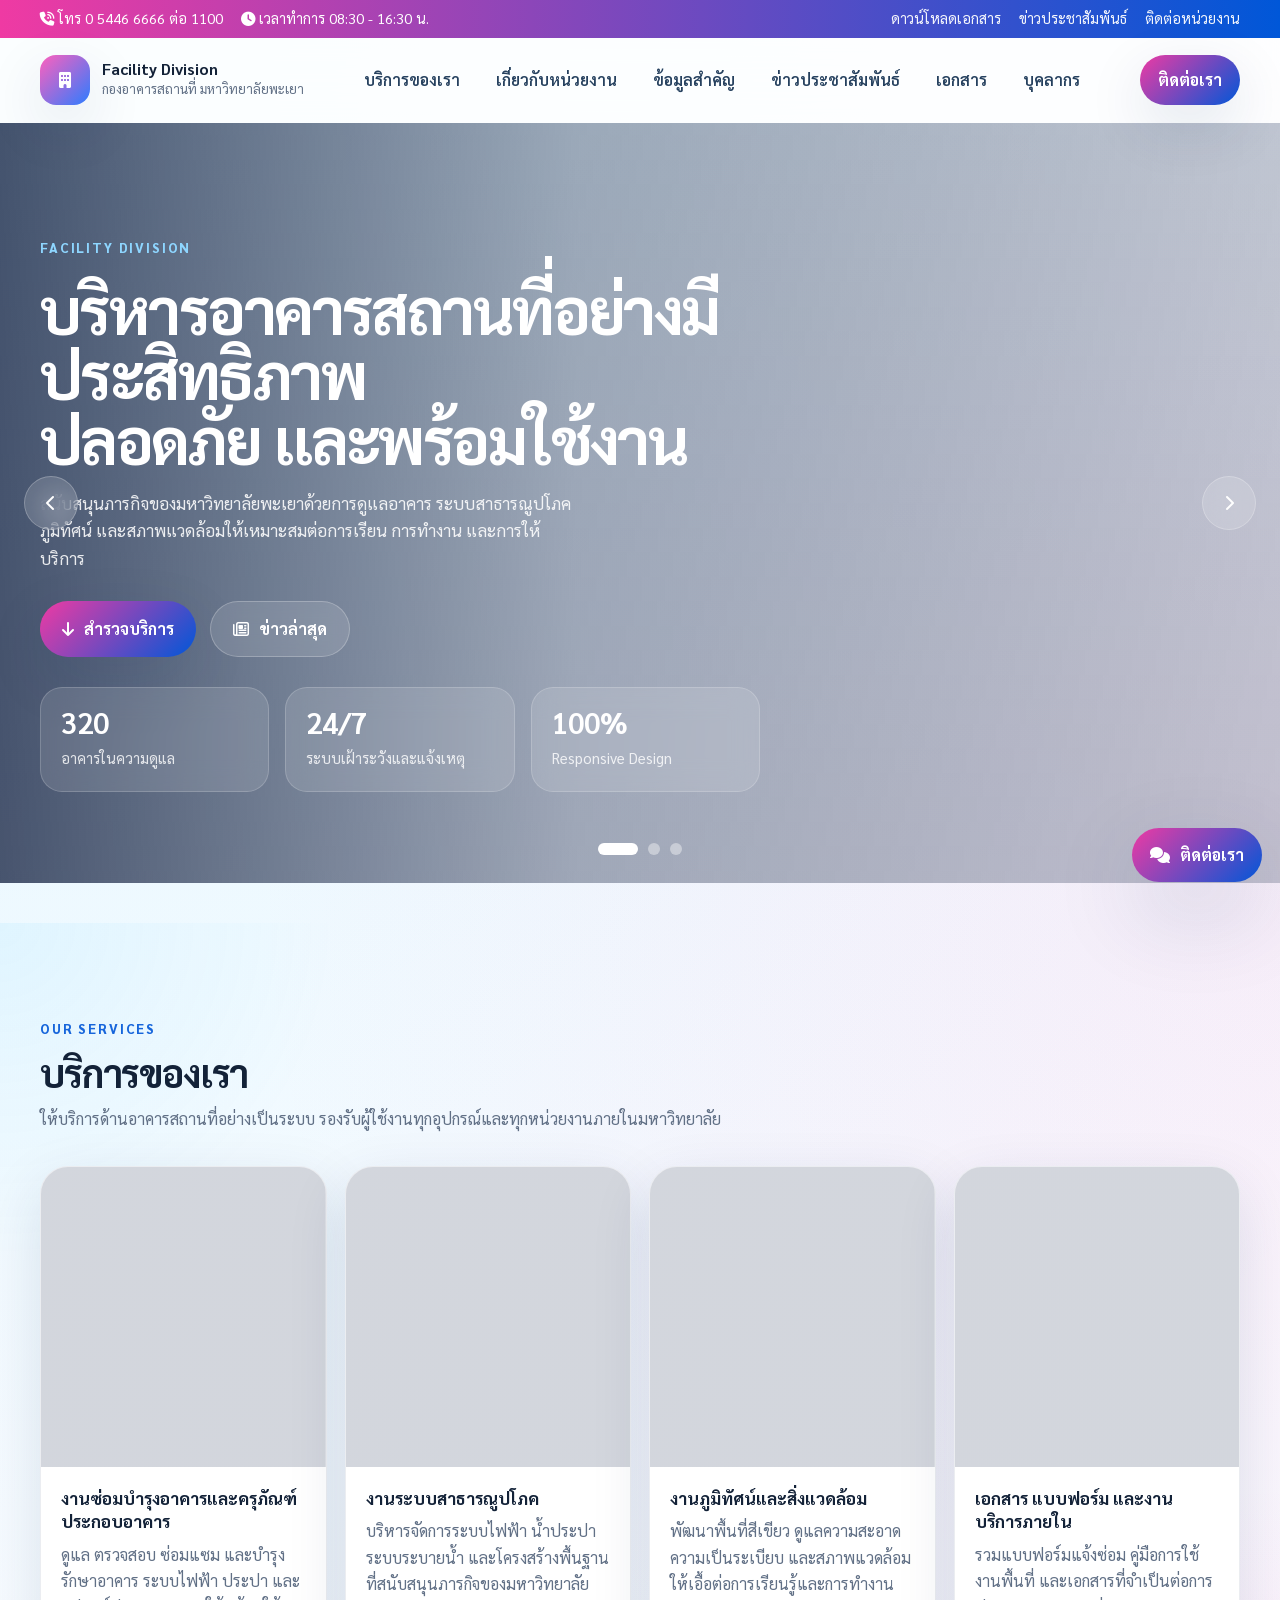
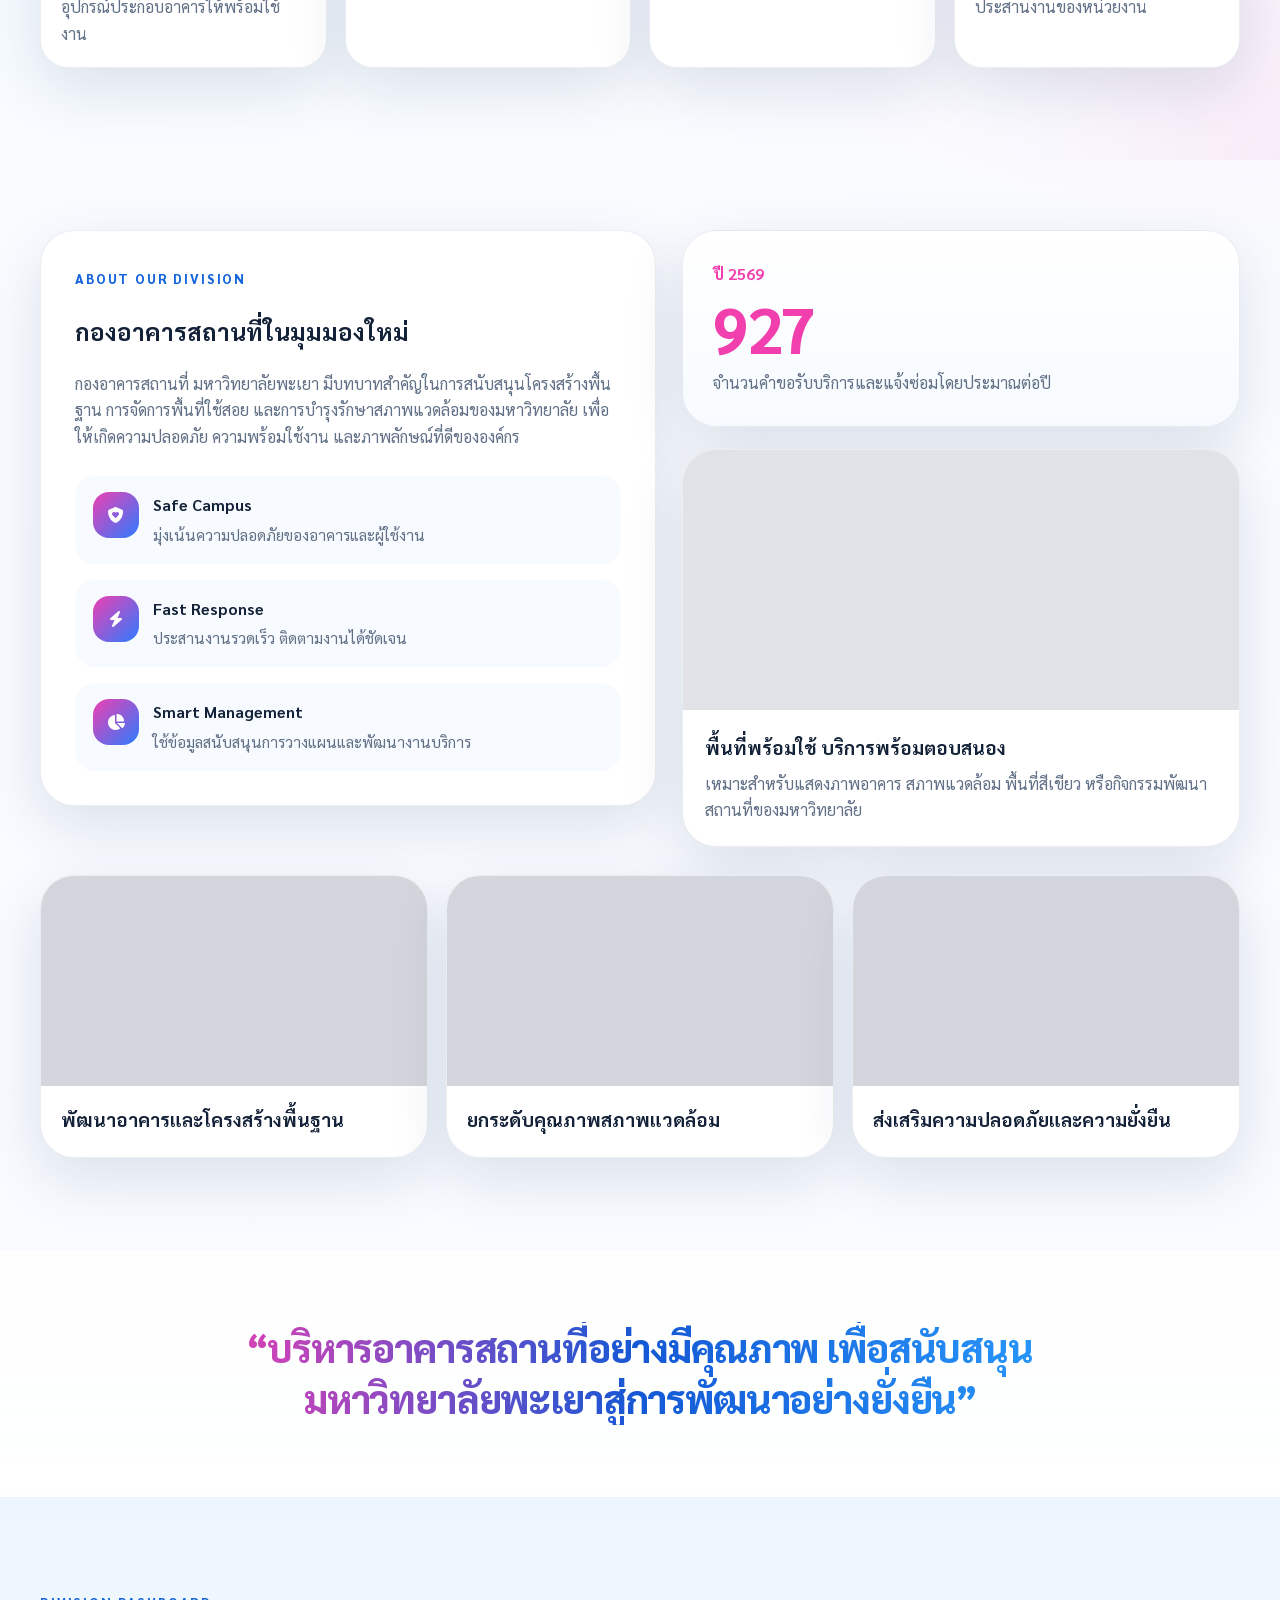
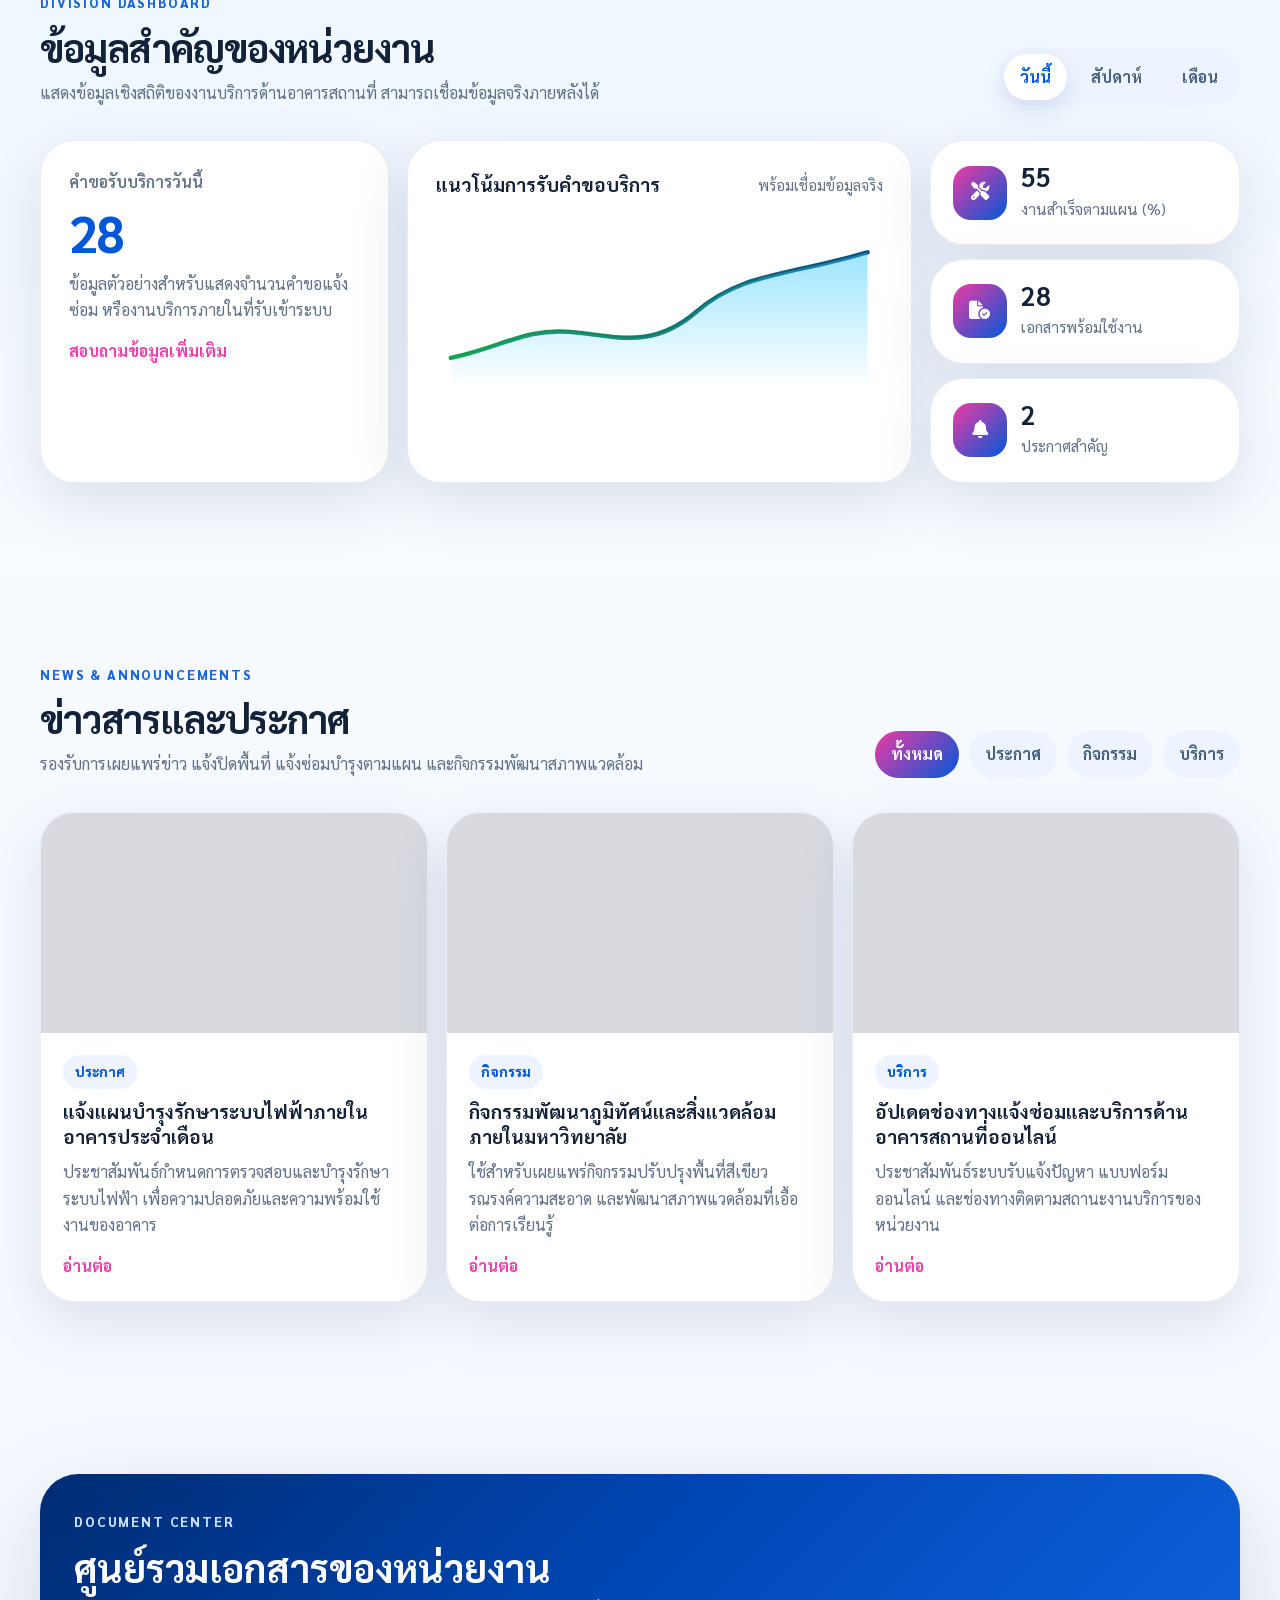
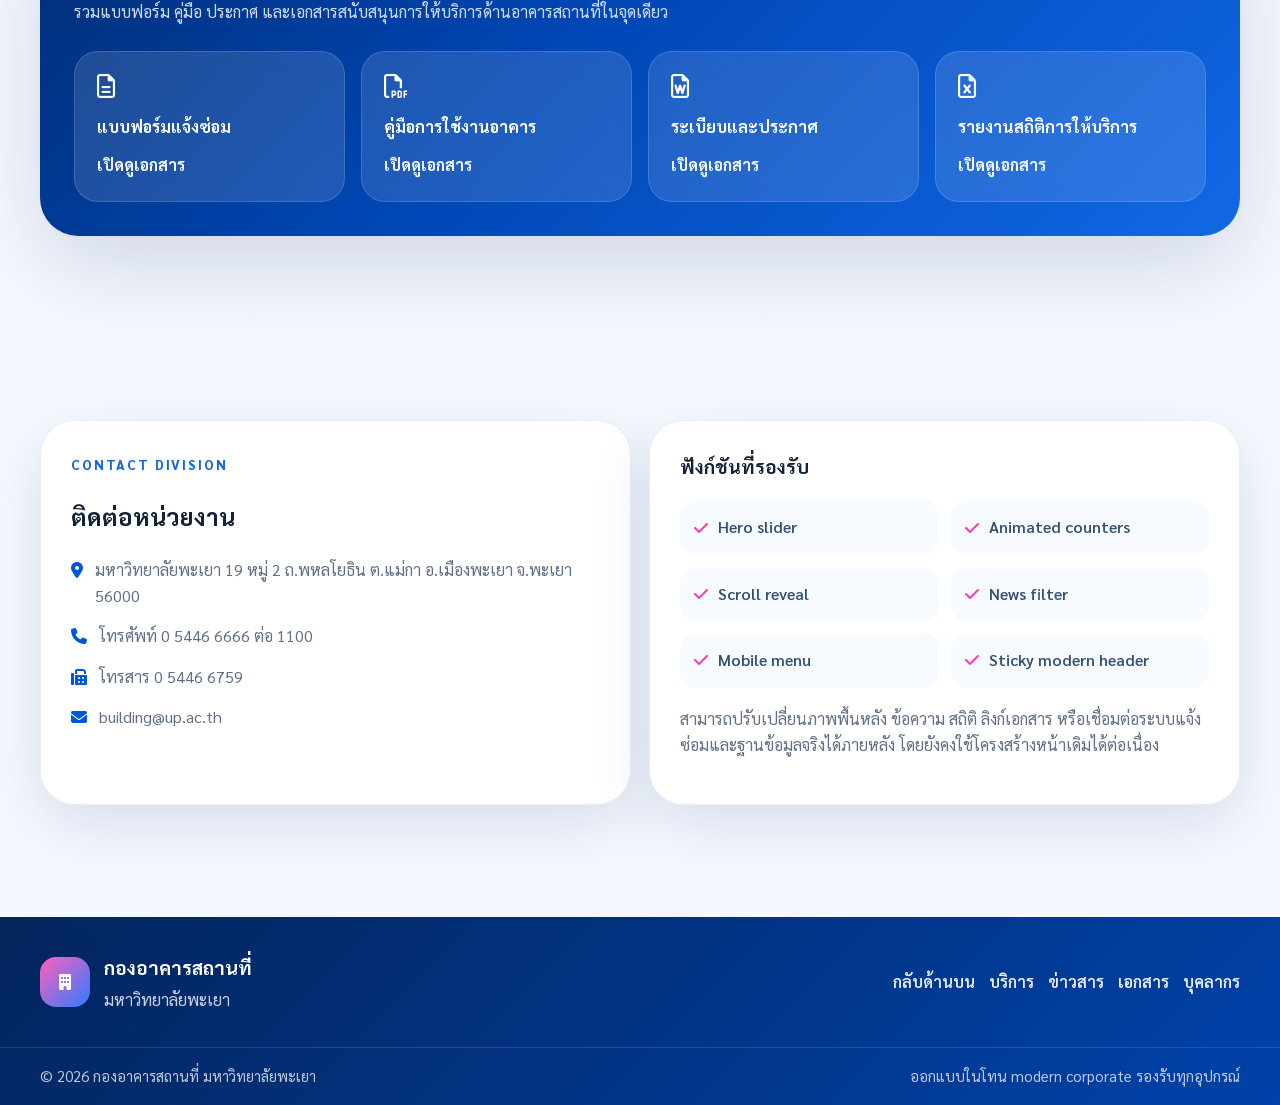
<file: index.html>
<!DOCTYPE html>
<html lang="th">
<head>
  <meta charset="UTF-8" />
  <meta http-equiv="X-UA-Compatible" content="IE=edge" />
  <meta name="viewport" content="width=device-width, initial-scale=1, viewport-fit=cover" />
  <meta name="format-detection" content="telephone=no, date=no, email=no, address=no" />
  <meta name="theme-color" content="#0f4c81" />
  <meta name="color-scheme" content="light" />
  <meta name="robots" content="index, follow, max-image-preview:large" />
  <meta name="referrer" content="strict-origin-when-cross-origin" />

  <title>กองอาคารสถานที่ | มหาวิทยาลัยพะเยา</title>
  <meta
    name="description"
    content="เว็บไซต์กองอาคารสถานที่ มหาวิทยาลัยพะเยา สำหรับเผยแพร่ข่าวสาร งานบริการ เอกสารราชการ ข้อมูลการซ่อมบำรุง งานภูมิทัศน์ งานระบบสาธารณูปโภค และช่องทางติดต่อหน่วยงาน"
  />
  <meta
    name="keywords"
    content="กองอาคารสถานที่, มหาวิทยาลัยพะเยา, งานซ่อมบำรุง, งานภูมิทัศน์, งานสาธารณูปโภค, อาคารสถานที่, facility division, University of Phayao"
  />
  <meta name="author" content="กองอาคารสถานที่ มหาวิทยาลัยพะเยา" />

  <link rel="canonical" href="https://example.com/" />

  <!-- Open Graph -->
  <meta property="og:locale" content="th_TH" />
  <meta property="og:type" content="website" />
  <meta property="og:title" content="กองอาคารสถานที่ | มหาวิทยาลัยพะเยา" />
  <meta
    property="og:description"
    content="เว็บไซต์หน่วยงานกองอาคารสถานที่ มหาวิทยาลัยพะเยา พร้อมข่าวประชาสัมพันธ์ บริการ เอกสารดาวน์โหลด และข้อมูลติดต่อ"
  />
  <meta property="og:url" content="https://example.com/" />
  <meta property="og:site_name" content="กองอาคารสถานที่ มหาวิทยาลัยพะเยา" />
  <meta property="og:image" content="https://example.com/assets/images/og-cover.jpg" />
  <meta property="og:image:alt" content="กองอาคารสถานที่ มหาวิทยาลัยพะเยา" />

  <!-- Twitter Card -->
  <meta name="twitter:card" content="summary_large_image" />
  <meta name="twitter:title" content="กองอาคารสถานที่ | มหาวิทยาลัยพะเยา" />
  <meta
    name="twitter:description"
    content="ข่าวสาร บริการ เอกสาร และข้อมูลติดต่อของกองอาคารสถานที่ มหาวิทยาลัยพะเยา"
  />
  <meta name="twitter:image" content="https://example.com/assets/images/og-cover.jpg" />

  <!-- Performance -->
  <link rel="preload" href="assets/css/style.css" as="style" />
  <link rel="preload" href="assets/js/main.js" as="script" />

  <!-- Fonts / Icons
       หมายเหตุ: ถ้าต้องการคะแนน Performance สูงมาก แนะนำ self-host ฟอนต์และไอคอน
       หรือใช้ SVG inline แทน CDN -->
  <link rel="preconnect" href="https://fonts.googleapis.com" />
  <link rel="preconnect" href="https://fonts.gstatic.com" crossorigin />
  <link
    href="https://fonts.googleapis.com/css2?family=Sarabun:wght@300;400;500;600;700;800&display=swap"
    rel="stylesheet"
  />
  <link rel="preconnect" href="https://cdnjs.cloudflare.com" />
  <link
    rel="stylesheet"
    href="https://cdnjs.cloudflare.com/ajax/libs/font-awesome/6.5.2/css/all.min.css"
    crossorigin="anonymous"
    referrerpolicy="no-referrer"
  />

  <link rel="stylesheet" href="assets/css/style.css" />

  <!-- Structured Data -->
  <script type="application/ld+json">
    {
      "@context": "https://schema.org",
      "@type": "GovernmentOrganization",
      "name": "กองอาคารสถานที่ มหาวิทยาลัยพะเยา",
      "url": "https://example.com/",
      "logo": "https://example.com/assets/images/logo.png",
      "email": "building@up.ac.th",
      "telephone": "0 5446 6666",
      "address": {
        "@type": "PostalAddress",
        "streetAddress": "19 หมู่ 2 ถนนพหลโยธิน ตำบลแม่กา",
        "addressLocality": "อำเภอเมืองพะเยา",
        "addressRegion": "พะเยา",
        "postalCode": "56000",
        "addressCountry": "TH"
      }
    }
  </script>
</head>
<body>
  <a class="skip-link" href="#main-content">ข้ามไปยังเนื้อหาหลัก</a>

  <div class="topbar" role="region" aria-label="ข้อมูลติดต่อด่วน">
    <div class="container topbar-inner">
      <div class="topbar-left">
        <span><i class="fa-solid fa-phone-volume" aria-hidden="true"></i> โทร 0 5446 6666 ต่อ 1100</span>
        <span><i class="fa-solid fa-clock" aria-hidden="true"></i> เวลาทำการ 08:30 - 16:30 น.</span>
      </div>
      <div class="topbar-right">
        <a href="#downloads">ดาวน์โหลดเอกสาร</a>
        <a href="#news">ข่าวประชาสัมพันธ์</a>
        <a href="#contact">ติดต่อหน่วยงาน</a>
      </div>
    </div>
  </div>

  <header class="site-header" id="top">
    <div class="container header-inner">
      <a href="index.html" class="brand" aria-label="หน้าแรก กองอาคารสถานที่ มหาวิทยาลัยพะเยา">
        <span class="brand-mark"><i class="fa-solid fa-building" aria-hidden="true"></i></span>
        <span class="brand-text">
          <strong>Facility Division</strong>
          <small>กองอาคารสถานที่ มหาวิทยาลัยพะเยา</small>
        </span>
      </a>

      <button
        class="nav-toggle"
        id="navToggle"
        type="button"
        aria-label="เปิดหรือปิดเมนู"
        aria-expanded="false"
        aria-controls="siteNav"
      >
        <i class="fa-solid fa-bars" aria-hidden="true"></i>
      </button>

      <nav class="site-nav" id="siteNav" aria-label="เมนูหลัก">
        <ul>
          <li><a href="#services">บริการของเรา</a></li>
          <li><a href="#about">เกี่ยวกับหน่วยงาน</a></li>
          <li><a href="#dashboard">ข้อมูลสำคัญ</a></li>
          <li><a href="#news">ข่าวประชาสัมพันธ์</a></li>
          <li><a href="#downloads">เอกสาร</a></li>
          <li><a href="pahr/personel.html">บุคลากร</a></li>
        </ul>
      </nav>

      <a href="#contact" class="header-cta">ติดต่อเรา</a>
    </div>
  </header>

  <main id="main-content">
    <!-- HERO -->
    <section class="hero-section" aria-label="ส่วนแนะนำหน่วยงาน">
      <div class="hero-slider" id="heroSlider">
        <article class="hero-slide is-active">
          <div class="hero-bg hero-bg-1" aria-hidden="true"></div>
          <div class="container hero-content">
            <div class="hero-copy reveal">
              <span class="eyebrow">FACILITY DIVISION</span>
              <h1>บริหารอาคารสถานที่อย่างมีประสิทธิภาพ<br />ปลอดภัย และพร้อมใช้งาน</h1>
              <p>
                สนับสนุนภารกิจของมหาวิทยาลัยพะเยาด้วยการดูแลอาคาร ระบบสาธารณูปโภค
                ภูมิทัศน์ และสภาพแวดล้อมให้เหมาะสมต่อการเรียน การทำงาน และการให้บริการ
              </p>
              <div class="hero-actions">
                <a class="btn btn-primary" href="#services"><i class="fa-solid fa-arrow-down" aria-hidden="true"></i> สำรวจบริการ</a>
                <a class="btn btn-secondary" href="#news"><i class="fa-regular fa-newspaper" aria-hidden="true"></i> ข่าวล่าสุด</a>
              </div>

              <div class="hero-stats">
                <div>
                  <strong data-counter="320">0</strong>
                  <span>อาคารในความดูแล</span>
                </div>
                <div>
                  <strong>24/7</strong>
                  <span>ระบบเฝ้าระวังและแจ้งเหตุ</span>
                </div>
                <div>
                  <strong>100%</strong>
                  <span>Responsive Design</span>
                </div>
              </div>
            </div>
          </div>
        </article>

        <article class="hero-slide">
          <div class="hero-bg hero-bg-2" aria-hidden="true"></div>
          <div class="container hero-content">
            <div class="hero-copy reveal">
              <span class="eyebrow">SMART FACILITY SERVICE</span>
              <h1>บริการซ่อมบำรุงที่เป็นระบบ<br />ลดขั้นตอน และติดตามได้</h1>
              <p>
                รองรับงานแจ้งซ่อม งานบำรุงรักษาเชิงป้องกัน งานภูมิทัศน์
                และงานสนับสนุนด้านอาคารสถานที่ในรูปแบบที่เข้าถึงง่ายและเป็นมิตรต่อผู้ใช้
              </p>
              <div class="hero-actions">
                <a class="btn btn-primary" href="#dashboard"><i class="fa-solid fa-chart-line" aria-hidden="true"></i> ดูข้อมูลสำคัญ</a>
                <a class="btn btn-secondary" href="#downloads"><i class="fa-regular fa-file-lines" aria-hidden="true"></i> เอกสารดาวน์โหลด</a>
              </div>
            </div>
          </div>
        </article>

        <article class="hero-slide">
          <div class="hero-bg hero-bg-3" aria-hidden="true"></div>
          <div class="container hero-content">
            <div class="hero-copy reveal">
              <span class="eyebrow">SUSTAINABLE CAMPUS</span>
              <h1>ขับเคลื่อนมหาวิทยาลัยสีเขียว<br />ด้วยการจัดการพื้นที่อย่างยั่งยืน</h1>
              <p>
                สนับสนุนการพัฒนาสภาพแวดล้อมที่ปลอดภัย สะอาด และเหมาะสมต่อคุณภาพชีวิต
                พร้อมส่งเสริมการใช้ทรัพยากรอย่างคุ้มค่าและยั่งยืน
              </p>
              <div class="hero-actions">
                <a class="btn btn-primary" href="pahr/personel.html"><i class="fa-solid fa-user-group" aria-hidden="true"></i> ทีมบุคลากร</a>
                <a class="btn btn-secondary" href="#contact"><i class="fa-solid fa-envelope" aria-hidden="true"></i> ติดต่อหน่วยงาน</a>
              </div>
            </div>
          </div>
        </article>

        <button class="hero-control prev" id="prevSlide" type="button" aria-label="สไลด์ก่อนหน้า">
          <i class="fa-solid fa-chevron-left" aria-hidden="true"></i>
        </button>
        <button class="hero-control next" id="nextSlide" type="button" aria-label="สไลด์ถัดไป">
          <i class="fa-solid fa-chevron-right" aria-hidden="true"></i>
        </button>

        <div class="hero-dots" id="heroDots" aria-label="ตัวเลือกสไลด์">
          <button class="dot is-active" type="button" aria-label="สไลด์ 1"></button>
          <button class="dot" type="button" aria-label="สไลด์ 2"></button>
          <button class="dot" type="button" aria-label="สไลด์ 3"></button>
        </div>
      </div>
    </section>

    <!-- SERVICES -->
    <section class="section services-section" id="services">
      <div class="container">
        <div class="section-heading align-left reveal">
          <span class="section-kicker">OUR SERVICES</span>
          <h2>บริการของเรา</h2>
          <p>ให้บริการด้านอาคารสถานที่อย่างเป็นระบบ รองรับผู้ใช้งานทุกอุปกรณ์และทุกหน่วยงานภายในมหาวิทยาลัย</p>
        </div>

        <div class="service-grid">
          <article class="service-card reveal">
            <div class="service-thumb service-1" aria-hidden="true"></div>
            <div class="service-info">
              <h3>งานซ่อมบำรุงอาคารและครุภัณฑ์ประกอบอาคาร</h3>
              <p>ดูแล ตรวจสอบ ซ่อมแซม และบำรุงรักษาอาคาร ระบบไฟฟ้า ประปา และอุปกรณ์ประกอบอาคารให้พร้อมใช้งาน</p>
            </div>
          </article>

          <article class="service-card reveal">
            <div class="service-thumb service-2" aria-hidden="true"></div>
            <div class="service-info">
              <h3>งานระบบสาธารณูปโภค</h3>
              <p>บริหารจัดการระบบไฟฟ้า น้ำประปา ระบบระบายน้ำ และโครงสร้างพื้นฐานที่สนับสนุนภารกิจของมหาวิทยาลัย</p>
            </div>
          </article>

          <article class="service-card reveal">
            <div class="service-thumb service-3" aria-hidden="true"></div>
            <div class="service-info">
              <h3>งานภูมิทัศน์และสิ่งแวดล้อม</h3>
              <p>พัฒนาพื้นที่สีเขียว ดูแลความสะอาด ความเป็นระเบียบ และสภาพแวดล้อมให้เอื้อต่อการเรียนรู้และการทำงาน</p>
            </div>
          </article>

          <article class="service-card reveal">
            <div class="service-thumb service-4" aria-hidden="true"></div>
            <div class="service-info">
              <h3>เอกสาร แบบฟอร์ม และงานบริการภายใน</h3>
              <p>รวมแบบฟอร์มแจ้งซ่อม คู่มือการใช้งานพื้นที่ และเอกสารที่จำเป็นต่อการประสานงานของหน่วยงาน</p>
            </div>
          </article>
        </div>
      </div>
    </section>

    <!-- ABOUT / HIGHLIGHT -->
    <section class="section highlight-section" id="about">
      <div class="container">
        <div class="highlight-wrap">
          <div class="highlight-left reveal">
            <span class="section-kicker">ABOUT OUR DIVISION</span>
            <h2>กองอาคารสถานที่ในมุมมองใหม่</h2>
            <p>
              กองอาคารสถานที่ มหาวิทยาลัยพะเยา มีบทบาทสำคัญในการสนับสนุนโครงสร้างพื้นฐาน
              การจัดการพื้นที่ใช้สอย และการบำรุงรักษาสภาพแวดล้อมของมหาวิทยาลัย
              เพื่อให้เกิดความปลอดภัย ความพร้อมใช้งาน และภาพลักษณ์ที่ดีขององค์กร
            </p>

            <div class="highlight-feature-list">
              <article>
                <i class="fa-solid fa-shield-heart" aria-hidden="true"></i>
                <div>
                  <h3>Safe Campus</h3>
                  <p>มุ่งเน้นความปลอดภัยของอาคารและผู้ใช้งาน</p>
                </div>
              </article>
              <article>
                <i class="fa-solid fa-bolt" aria-hidden="true"></i>
                <div>
                  <h3>Fast Response</h3>
                  <p>ประสานงานรวดเร็ว ติดตามงานได้ชัดเจน</p>
                </div>
              </article>
              <article>
                <i class="fa-solid fa-chart-pie" aria-hidden="true"></i>
                <div>
                  <h3>Smart Management</h3>
                  <p>ใช้ข้อมูลสนับสนุนการวางแผนและพัฒนางานบริการ</p>
                </div>
              </article>
            </div>
          </div>

          <div class="highlight-right">
            <div class="stat-card reveal">
              <div class="stat-year">ปี 2569</div>
              <strong class="big-number" data-counter="1250">0</strong>
              <p>จำนวนคำขอรับบริการและแจ้งซ่อมโดยประมาณต่อปี</p>
            </div>

            <div class="photo-card reveal">
              <div class="photo-photo" aria-hidden="true"></div>
              <div class="photo-content">
                <h3>พื้นที่พร้อมใช้ บริการพร้อมตอบสนอง</h3>
                <p>เหมาะสำหรับแสดงภาพอาคาร สภาพแวดล้อม พื้นที่สีเขียว หรือกิจกรรมพัฒนาสถานที่ของมหาวิทยาลัย</p>
              </div>
            </div>
          </div>
        </div>

        <div class="pillars-grid">
          <article class="pillar-card reveal">
            <div class="pillar-thumb pillar-1" aria-hidden="true"></div>
            <h3>พัฒนาอาคารและโครงสร้างพื้นฐาน</h3>
          </article>
          <article class="pillar-card reveal">
            <div class="pillar-thumb pillar-2" aria-hidden="true"></div>
            <h3>ยกระดับคุณภาพสภาพแวดล้อม</h3>
          </article>
          <article class="pillar-card reveal">
            <div class="pillar-thumb pillar-3" aria-hidden="true"></div>
            <h3>ส่งเสริมความปลอดภัยและความยั่งยืน</h3>
          </article>
        </div>
      </div>
    </section>

    <!-- QUOTE -->
    <section class="quote-band" aria-label="คำขวัญหน่วยงาน">
      <div class="container reveal">
        <p>
          “บริหารอาคารสถานที่อย่างมีคุณภาพ เพื่อสนับสนุนมหาวิทยาลัยพะเยาสู่การพัฒนาอย่างยั่งยืน”
        </p>
      </div>
    </section>

    <!-- DASHBOARD -->
    <section class="section dashboard-section" id="dashboard">
      <div class="container">
        <div class="section-heading two-col-head reveal">
          <div>
            <span class="section-kicker">DIVISION DASHBOARD</span>
            <h2>ข้อมูลสำคัญของหน่วยงาน</h2>
            <p>แสดงข้อมูลเชิงสถิติของงานบริการด้านอาคารสถานที่ สามารถเชื่อมข้อมูลจริงภายหลังได้</p>
          </div>
          <div class="segment-control" id="metricTabs" role="tablist" aria-label="เลือกช่วงเวลา">
            <button class="segment-btn is-active" type="button" data-target="today">วันนี้</button>
            <button class="segment-btn" type="button" data-target="week">สัปดาห์</button>
            <button class="segment-btn" type="button" data-target="month">เดือน</button>
          </div>
        </div>

        <div class="dashboard-grid">
          <article class="kpi-card reveal">
            <span class="kpi-label">คำขอรับบริการวันนี้</span>
            <strong class="kpi-value metric-panel is-active" data-panel="today">28</strong>
            <strong class="kpi-value metric-panel" data-panel="week">164</strong>
            <strong class="kpi-value metric-panel" data-panel="month">682</strong>
            <p>ข้อมูลตัวอย่างสำหรับแสดงจำนวนคำขอแจ้งซ่อม หรืองานบริการภายในที่รับเข้าระบบ</p>
            <a href="#contact" class="mini-link">สอบถามข้อมูลเพิ่มเติม</a>
          </article>

          <article class="chart-card reveal">
            <div class="chart-head">
              <h3>แนวโน้มการรับคำขอบริการ</h3>
              <span>พร้อมเชื่อมข้อมูลจริง</span>
            </div>

            <div class="chart-svg">
              <svg viewBox="0 0 600 220" fill="none" aria-hidden="true">
                <defs>
                  <linearGradient id="lineFill" x1="0" y1="0" x2="0" y2="1">
                    <stop offset="0%" stop-color="#27c4ff" stop-opacity=".45"/>
                    <stop offset="100%" stop-color="#27c4ff" stop-opacity="0"/>
                  </linearGradient>
                  <linearGradient id="lineStroke" x1="0" y1="0" x2="1" y2="0">
                    <stop offset="0%" stop-color="#16a34a"/>
                    <stop offset="100%" stop-color="#0f4c81"/>
                  </linearGradient>
                </defs>

                <path d="M20 180 C90 165, 120 140, 180 145 S290 170, 350 118 S470 70, 580 38"
                      stroke="url(#lineStroke)" stroke-width="6" fill="none" stroke-linecap="round"/>
                <path d="M20 180 C90 165, 120 140, 180 145 S290 170, 350 118 S470 70, 580 38 L580 220 L20 220 Z"
                      fill="url(#lineFill)"/>
              </svg>
            </div>
          </article>

          <div class="mini-card-stack">
            <article class="mini-info-card reveal">
              <i class="fa-solid fa-screwdriver-wrench" aria-hidden="true"></i>
              <div>
                <strong data-counter="92">0</strong>
                <span>งานสำเร็จตามแผน (%)</span>
              </div>
            </article>
            <article class="mini-info-card reveal">
              <i class="fa-solid fa-file-circle-check" aria-hidden="true"></i>
              <div>
                <strong data-counter="48">0</strong>
                <span>เอกสารพร้อมใช้งาน</span>
              </div>
            </article>
            <article class="mini-info-card reveal">
              <i class="fa-solid fa-bell" aria-hidden="true"></i>
              <div>
                <strong data-counter="5">0</strong>
                <span>ประกาศสำคัญ</span>
              </div>
            </article>
          </div>
        </div>
      </div>
    </section>

    <!-- NEWS -->
    <section class="section news-section" id="news">
      <div class="container">
        <div class="section-heading two-col-head reveal">
          <div>
            <span class="section-kicker">NEWS & ANNOUNCEMENTS</span>
            <h2>ข่าวสารและประกาศ</h2>
            <p>รองรับการเผยแพร่ข่าว แจ้งปิดพื้นที่ แจ้งซ่อมบำรุงตามแผน และกิจกรรมพัฒนาสภาพแวดล้อม</p>
          </div>
          <div class="news-filters" id="newsFilters">
            <button class="filter-btn is-active" type="button" data-filter="all">ทั้งหมด</button>
            <button class="filter-btn" type="button" data-filter="announce">ประกาศ</button>
            <button class="filter-btn" type="button" data-filter="activity">กิจกรรม</button>
            <button class="filter-btn" type="button" data-filter="service">บริการ</button>
          </div>
        </div>

        <div class="news-grid modern-news">
          <article class="news-card reveal" data-category="announce">
            <div class="news-thumb news-1" aria-hidden="true"></div>
            <div class="news-body">
              <span class="news-tag">ประกาศ</span>
              <h3>แจ้งแผนบำรุงรักษาระบบไฟฟ้าภายในอาคารประจำเดือน</h3>
              <p>ประชาสัมพันธ์กำหนดการตรวจสอบและบำรุงรักษาระบบไฟฟ้า เพื่อความปลอดภัยและความพร้อมใช้งานของอาคาร</p>
              <a href="#">อ่านต่อ</a>
            </div>
          </article>

          <article class="news-card reveal" data-category="activity">
            <div class="news-thumb news-2" aria-hidden="true"></div>
            <div class="news-body">
              <span class="news-tag">กิจกรรม</span>
              <h3>กิจกรรมพัฒนาภูมิทัศน์และสิ่งแวดล้อมภายในมหาวิทยาลัย</h3>
              <p>ใช้สำหรับเผยแพร่กิจกรรมปรับปรุงพื้นที่สีเขียว รณรงค์ความสะอาด และพัฒนาสภาพแวดล้อมที่เอื้อต่อการเรียนรู้</p>
              <a href="#">อ่านต่อ</a>
            </div>
          </article>

          <article class="news-card reveal" data-category="service">
            <div class="news-thumb news-3" aria-hidden="true"></div>
            <div class="news-body">
              <span class="news-tag">บริการ</span>
              <h3>อัปเดตช่องทางแจ้งซ่อมและบริการด้านอาคารสถานที่ออนไลน์</h3>
              <p>ประชาสัมพันธ์ระบบรับแจ้งปัญหา แบบฟอร์มออนไลน์ และช่องทางติดตามสถานะงานบริการของหน่วยงาน</p>
              <a href="#">อ่านต่อ</a>
            </div>
          </article>
        </div>
      </div>
    </section>

    <!-- DOWNLOADS -->
    <section class="section docs-section" id="downloads">
      <div class="container">
        <div class="docs-banner reveal">
          <div class="docs-copy">
            <span class="section-kicker white">DOCUMENT CENTER</span>
            <h2>ศูนย์รวมเอกสารของหน่วยงาน</h2>
            <p>รวมแบบฟอร์ม คู่มือ ประกาศ และเอกสารสนับสนุนการให้บริการด้านอาคารสถานที่ในจุดเดียว</p>
          </div>

          <div class="docs-grid">
            <article class="doc-card">
              <i class="fa-regular fa-file-lines" aria-hidden="true"></i>
              <h3>แบบฟอร์มแจ้งซ่อม</h3>
              <a href="#">เปิดดูเอกสาร</a>
            </article>
            <article class="doc-card">
              <i class="fa-regular fa-file-pdf" aria-hidden="true"></i>
              <h3>คู่มือการใช้งานอาคาร</h3>
              <a href="#">เปิดดูเอกสาร</a>
            </article>
            <article class="doc-card">
              <i class="fa-regular fa-file-word" aria-hidden="true"></i>
              <h3>ระเบียบและประกาศ</h3>
              <a href="#">เปิดดูเอกสาร</a>
            </article>
            <article class="doc-card">
              <i class="fa-regular fa-file-excel" aria-hidden="true"></i>
              <h3>รายงานสถิติการให้บริการ</h3>
              <a href="#">เปิดดูเอกสาร</a>
            </article>
          </div>
        </div>
      </div>
    </section>

    <!-- CONTACT -->
    <section class="section contact-section" id="contact">
      <div class="container contact-grid">
        <div class="contact-card reveal">
          <span class="section-kicker">CONTACT DIVISION</span>
          <h2>ติดต่อหน่วยงาน</h2>
          <ul class="contact-list">
            <li><i class="fa-solid fa-location-dot" aria-hidden="true"></i> มหาวิทยาลัยพะเยา 19 หมู่ 2 ถ.พหลโยธิน ต.แม่กา อ.เมืองพะเยา จ.พะเยา 56000</li>
            <li><i class="fa-solid fa-phone" aria-hidden="true"></i> โทรศัพท์ 0 5446 6666 ต่อ 1100</li>
            <li><i class="fa-solid fa-fax" aria-hidden="true"></i> โทรสาร 0 5446 6759</li>
            <li><i class="fa-solid fa-envelope" aria-hidden="true"></i> building@up.ac.th</li>
          </ul>
        </div>

        <div class="contact-panel reveal">
          <h3>ฟังก์ชันที่รองรับ</h3>
          <div class="feature-checks">
            <span><i class="fa-solid fa-check" aria-hidden="true"></i> Hero slider</span>
            <span><i class="fa-solid fa-check" aria-hidden="true"></i> Animated counters</span>
            <span><i class="fa-solid fa-check" aria-hidden="true"></i> Scroll reveal</span>
            <span><i class="fa-solid fa-check" aria-hidden="true"></i> News filter</span>
            <span><i class="fa-solid fa-check" aria-hidden="true"></i> Mobile menu</span>
            <span><i class="fa-solid fa-check" aria-hidden="true"></i> Sticky modern header</span>
          </div>

          <p>
            สามารถปรับเปลี่ยนภาพพื้นหลัง ข้อความ สถิติ ลิงก์เอกสาร
            หรือเชื่อมต่อระบบแจ้งซ่อมและฐานข้อมูลจริงได้ภายหลัง
            โดยยังคงใช้โครงสร้างหน้าเดิมได้ต่อเนื่อง
          </p>
        </div>
      </div>
    </section>
  </main>

  <footer class="site-footer">
    <div class="container footer-top">
      <div class="footer-brand">
        <span class="brand-mark"><i class="fa-solid fa-building" aria-hidden="true"></i></span>
        <div>
          <h2>กองอาคารสถานที่</h2>
          <p>มหาวิทยาลัยพะเยา</p>
        </div>
      </div>

      <div class="footer-links">
        <a href="#top">กลับด้านบน</a>
        <a href="#services">บริการ</a>
        <a href="#news">ข่าวสาร</a>
        <a href="#downloads">เอกสาร</a>
        <a href="pahr/personel.html">บุคลากร</a>
      </div>
    </div>

    <div class="footer-bottom">
      <div class="container footer-bottom-inner">
        <p>© 2026 กองอาคารสถานที่ มหาวิทยาลัยพะเยา</p>
        <p>ออกแบบในโทน modern corporate รองรับทุกอุปกรณ์</p>
      </div>
    </div>
  </footer>

  <a class="floating-contact" href="#contact" aria-label="ติดต่อกองอาคารสถานที่">
    <i class="fa-solid fa-comments" aria-hidden="true"></i>
    <span>ติดต่อเรา</span>
  </a>

  <script src="assets/js/main.js" defer></script>
</body>
</html>
</file>
<file: assets/css/style.css>
:root{
  --primary:#0057d8;
  --primary-deep:#003b96;
  --secondary:#f23fae;
  --accent:#34c7ff;
  --bg:#f4f8ff;
  --surface:#ffffff;
  --surface-soft:#f7fbff;
  --text:#132238;
  --muted:#617086;
  --line:rgba(10,36,78,.08);
  --shadow:0 20px 60px rgba(18,44,88,.12);
  --shadow-lg:0 30px 90px rgba(18,44,88,.16);
  --radius-xl:34px;
  --radius-lg:24px;
  --radius-md:18px;
  --container:min(1200px, calc(100% - 32px));
  --header-h:84px;
}

*{box-sizing:border-box}
html{scroll-behavior:smooth}
body{
  margin:0;
  font-family:"Sarabun", system-ui, sans-serif;
  color:var(--text);
  background:
    radial-gradient(circle at top left, rgba(52,199,255,.12), transparent 30%),
    radial-gradient(circle at right 15%, rgba(242,63,174,.08), transparent 20%),
    linear-gradient(180deg, #fbfdff 0%, #f4f8ff 100%);
  line-height:1.65;
}

img{max-width:100%;display:block}
a{text-decoration:none;color:inherit}
button{font:inherit}
.container{width:var(--container);margin-inline:auto}
.section{padding:92px 0}
.skip-link{
  position:absolute;left:14px;top:-60px;padding:10px 14px;
  background:#111;color:#fff;border-radius:12px;z-index:9999
}
.skip-link:focus{top:14px}

/* TOP BAR */
.topbar{
  background:linear-gradient(90deg, #ef3aa3 0%, #0057d8 100%);
  color:#fff;
  font-size:.9rem;
}
.topbar-inner{
  min-height:38px;
  display:flex;
  align-items:center;
  justify-content:space-between;
  gap:20px;
}
.topbar-left,
.topbar-right{
  display:flex;
  align-items:center;
  gap:18px;
  flex-wrap:wrap;
}
.topbar a{opacity:.95}
.topbar a:hover{opacity:1}

/* HEADER */
.site-header{
  position:sticky;
  top:0;
  z-index:60;
  transition:.25s ease;
  background:rgba(255,255,255,.84);
  backdrop-filter:blur(18px);
  border-bottom:1px solid transparent;
}
.site-header.scrolled{
  border-bottom:1px solid var(--line);
  box-shadow:0 10px 40px rgba(12,34,76,.06);
}
.header-inner{
  min-height:var(--header-h);
  display:flex;
  align-items:center;
  justify-content:space-between;
  gap:20px;
}
.brand{
  display:inline-flex;
  align-items:center;
  gap:12px;
  min-width:0;
}
.brand-mark{
  width:50px;height:50px;border-radius:16px;
  display:grid;place-items:center;
  background:linear-gradient(135deg, #ff60bd, #2d7cff);
  color:#fff;
  box-shadow:var(--shadow);
  flex:0 0 auto;
}
.brand-text strong{
  display:block;
  font-size:1rem;
  line-height:1.1;
}
.brand-text small{
  display:block;
  color:var(--muted);
  font-size:.82rem;
}
.site-nav ul{
  list-style:none;
  display:flex;
  align-items:center;
  gap:8px;
  margin:0;
  padding:0;
}
.site-nav a{
  padding:10px 14px;
  border-radius:999px;
  font-weight:600;
  color:#26415f;
  transition:.2s ease;
}
.site-nav a:hover,
.site-nav a:focus-visible{
  background:#eef5ff;
  color:var(--primary);
}
.header-cta{
  display:inline-flex;
  align-items:center;
  justify-content:center;
  min-height:48px;
  padding:12px 18px;
  border-radius:999px;
  background:linear-gradient(135deg, #ef3aa3, #0057d8);
  color:#fff;
  font-weight:700;
  box-shadow:var(--shadow);
}
.nav-toggle{
  display:none;
  width:48px;height:48px;border:0;border-radius:16px;
  background:#fff;color:var(--text);box-shadow:var(--shadow);
  cursor:pointer;
}

/* HERO */
.hero-section{padding:0 0 40px}
.hero-slider{
  position:relative;
  min-height:760px;
  overflow:hidden;
}
.hero-slide{
  position:absolute;
  inset:0;
  opacity:0;
  visibility:hidden;
  transition:opacity .8s ease, visibility .8s ease;
}
.hero-slide.is-active{
  opacity:1;
  visibility:visible;
}
.hero-bg{
  position:absolute;
  inset:0;
  background-size:cover;
  background-position:center;
  transform:scale(1.05);
}
.hero-slide.is-active .hero-bg{
  animation:heroZoom 7s ease forwards;
}
.hero-bg::before{
  content:"";
  position:absolute; inset:0;
  background:
    linear-gradient(90deg, rgba(6,20,54,.72) 0%, rgba(6,20,54,.35) 45%, rgba(6,20,54,.22) 100%),
    linear-gradient(180deg, rgba(255,255,255,.00) 0%, rgba(255,255,255,.12) 100%);
}
.hero-bg-1{
  background-image:url("https://images.unsplash.com/photo-1516574187841-cb9cc2ca948b?auto=format&fit=crop&w=1600&q=80");
}
.hero-bg-2{
  background-image:url("https://images.unsplash.com/photo-1584515933487-779824d29309?auto=format&fit=crop&w=1600&q=80");
}
.hero-bg-3{
  background-image:url("https://images.unsplash.com/photo-1576091160550-2173dba999ef?auto=format&fit=crop&w=1600&q=80");
}
.hero-content{
  position:relative;
  z-index:2;
  min-height:760px;
  display:flex;
  align-items:center;
}
.hero-copy{
  width:min(720px, 100%);
  color:#fff;
  padding:110px 0 90px;
}
.eyebrow,
.section-kicker{
  display:inline-flex;
  align-items:center;
  gap:10px;
  font-size:.82rem;
  font-weight:800;
  letter-spacing:.14em;
  text-transform:uppercase;
}
.eyebrow{color:#8ed6ff}
.section-kicker{color:#1665db}
.section-kicker.white{color:#cce2ff}
.hero-copy h1{
  font-size:clamp(2.4rem, 5vw, 4.9rem);
  line-height:1.02;
  letter-spacing:-.04em;
  margin:16px 0 18px;
}
.hero-copy p{
  max-width:60ch;
  color:rgba(255,255,255,.88);
  font-size:1.05rem;
}
.hero-actions{
  display:flex;
  flex-wrap:wrap;
  gap:14px;
  margin:28px 0 30px;
}
.btn{
  min-height:54px;
  padding:14px 22px;
  border-radius:999px;
  display:inline-flex;
  align-items:center;
  gap:10px;
  font-weight:700;
  transition:transform .2s ease, box-shadow .2s ease, background .2s ease;
}
.btn:hover{transform:translateY(-2px)}
.btn-primary{
  background:linear-gradient(135deg, #ef3aa3, #0057d8);
  color:#fff;
  box-shadow:var(--shadow);
}
.btn-secondary{
  background:rgba(255,255,255,.12);
  color:#fff;
  border:1px solid rgba(255,255,255,.24);
  backdrop-filter:blur(10px);
}
.hero-stats{
  display:grid;
  grid-template-columns:repeat(3, minmax(0,1fr));
  gap:16px;
  max-width:780px;
}
.hero-stats div{
  padding:20px;
  background:rgba(255,255,255,.12);
  border:1px solid rgba(255,255,255,.18);
  border-radius:22px;
  backdrop-filter:blur(14px);
}
.hero-stats strong{
  display:block;
  font-size:1.8rem;
  line-height:1;
  margin-bottom:8px;
}
.hero-stats span{
  color:rgba(255,255,255,.82);
  font-size:.94rem;
}
.hero-control{
  position:absolute;
  top:50%;
  transform:translateY(-50%);
  width:54px;height:54px;
  border-radius:50%;
  border:1px solid rgba(255,255,255,.24);
  background:rgba(255,255,255,.14);
  color:#fff;
  backdrop-filter:blur(12px);
  display:grid;place-items:center;
  cursor:pointer;
  z-index:5;
}
.hero-control.prev{left:24px}
.hero-control.next{right:24px}
.hero-dots{
  position:absolute;
  left:50%;
  bottom:28px;
  transform:translateX(-50%);
  display:flex;
  align-items:center;
  gap:10px;
  z-index:5;
}
.dot{
  width:12px;height:12px;border-radius:999px;
  border:0;background:rgba(255,255,255,.4);
  cursor:pointer;transition:.2s ease;
}
.dot.is-active{
  width:40px;
  background:#fff;
}

/* SECTION HEAD */
.section-heading{
  max-width:820px;
  margin:0 auto 34px;
  text-align:center;
}
.section-heading.align-left{
  text-align:left;
  margin-inline:0 auto;
}
.section-heading h2{
  margin:10px 0 12px;
  font-size:clamp(1.9rem, 3vw, 3rem);
  line-height:1.1;
  letter-spacing:-.03em;
}
.section-heading p{margin:0;color:var(--muted)}
.two-col-head{
  max-width:none;
  display:flex;
  align-items:flex-end;
  justify-content:space-between;
  gap:22px;
  text-align:left;
}

/* SERVICES */
.services-section{
  position:relative;
  background:
    radial-gradient(circle at left top, rgba(52,199,255,.08), transparent 22%),
    radial-gradient(circle at right bottom, rgba(242,63,174,.07), transparent 18%);
}
.service-grid{
  display:grid;
  grid-template-columns:repeat(4, 1fr);
  gap:18px;
}
.service-card{
  overflow:hidden;
  border-radius:28px;
  background:#fff;
  box-shadow:var(--shadow);
  border:1px solid var(--line);
  transition:transform .28s ease, box-shadow .28s ease;
}
.service-card:hover{
  transform:translateY(-6px);
  box-shadow:var(--shadow-lg);
}
.service-thumb{
  height:300px;
  background-size:cover;
  background-position:center;
}
.service-info{padding:20px}
.service-info h3{
  margin:0 0 8px;
  font-size:1.08rem;
  line-height:1.35;
}
.service-info p{margin:0;color:var(--muted)}
.service-1{background-image:linear-gradient(rgba(10,28,66,.18), rgba(10,28,66,.18)), url("https://images.unsplash.com/photo-1580281657527-47d14f6f4ddf?auto=format&fit=crop&w=900&q=80")}
.service-2{background-image:linear-gradient(rgba(10,28,66,.18), rgba(10,28,66,.18)), url("https://images.unsplash.com/photo-1579684385127-1ef15d508118?auto=format&fit=crop&w=900&q=80")}
.service-3{background-image:linear-gradient(rgba(10,28,66,.18), rgba(10,28,66,.18)), url("https://images.unsplash.com/photo-1516549655169-df83a0774514?auto=format&fit=crop&w=900&q=80")}
.service-4{background-image:linear-gradient(rgba(10,28,66,.18), rgba(10,28,66,.18)), url("https://images.unsplash.com/photo-1450101499163-c8848c66ca85?auto=format&fit=crop&w=900&q=80")}

/* HIGHLIGHT */
.highlight-section{padding-top:70px}
.highlight-wrap{
  display:grid;
  grid-template-columns:1.05fr .95fr;
  gap:26px;
  align-items:start;
}
.highlight-left,
.stat-card,
.photo-card,
.pillar-card,
.contact-card,
.contact-panel,
.kpi-card,
.chart-card,
.mini-info-card,
.news-card{
  background:#fff;
  border:1px solid var(--line);
  box-shadow:var(--shadow);
  border-radius:var(--radius-xl);
}
.highlight-left{padding:34px}
.highlight-left p{color:var(--muted)}
.highlight-feature-list{
  display:grid;
  gap:16px;
  margin-top:26px;
}
.highlight-feature-list article{
  display:flex;
  align-items:flex-start;
  gap:14px;
  padding:16px 18px;
  border-radius:20px;
  background:#f7fbff;
}
.highlight-feature-list i{
  width:46px;height:46px;border-radius:16px;
  display:grid;place-items:center;
  background:linear-gradient(135deg, #f03fb2, #2b7cff);
  color:#fff;
  flex:0 0 auto;
}
.highlight-feature-list h3{
  margin:0 0 4px;
  font-size:1rem;
}
.highlight-feature-list p{
  margin:0;
  font-size:.95rem;
}

.highlight-right{
  display:grid;
  gap:22px;
}
.stat-card{
  padding:30px;
  background:
    linear-gradient(180deg, #ffffff 0%, #f7fbff 100%);
}
.stat-year{
  color:var(--secondary);
  font-weight:700;
}
.big-number{
  display:block;
  font-size:clamp(2.8rem, 5vw, 5rem);
  line-height:1;
  letter-spacing:-.04em;
  color:var(--secondary);
  margin:8px 0 10px;
}
.stat-card p{margin:0;color:var(--muted)}

.photo-card{overflow:hidden}
.photo-photo{
  height:260px;
  background:
    linear-gradient(rgba(7,21,58,.12), rgba(7,21,58,.12)),
    url("https://images.unsplash.com/photo-1516589091380-5d8e87df6999?auto=format&fit=crop&w=1200&q=80") center/cover;
}
.photo-content{padding:22px}
.photo-content h3{margin:0 0 8px}
.photo-content p{margin:0;color:var(--muted)}

.pillars-grid{
  display:grid;
  grid-template-columns:repeat(3, 1fr);
  gap:18px;
  margin-top:28px;
}
.pillar-card{
  overflow:hidden;
  padding:0;
}
.pillar-thumb{
  height:210px;
  background-size:cover;
  background-position:center;
}
.pillar-card h3{
  margin:0;
  padding:18px 20px 22px;
}
.pillar-1{background-image:linear-gradient(rgba(11,25,62,.18), rgba(11,25,62,.18)), url("https://images.unsplash.com/photo-1464226184884-fa280b87c399?auto=format&fit=crop&w=900&q=80")}
.pillar-2{background-image:linear-gradient(rgba(11,25,62,.18), rgba(11,25,62,.18)), url("https://images.unsplash.com/photo-1519494026892-80bbd2d6fd0d?auto=format&fit=crop&w=900&q=80")}
.pillar-3{background-image:linear-gradient(rgba(11,25,62,.18), rgba(11,25,62,.18)), url("https://images.unsplash.com/photo-1581595219315-a187dd40c322?auto=format&fit=crop&w=900&q=80")}

/* QUOTE */
.quote-band{
  position:relative;
  padding:72px 0;
  text-align:center;
  background:
    linear-gradient(180deg, rgba(255,255,255,.86), rgba(255,255,255,.94)),
    url("https://images.unsplash.com/photo-1505751172876-fa1923c5c528?auto=format&fit=crop&w=1600&q=80") center/cover fixed;
}
.quote-band p{
  margin:0 auto;
  max-width:900px;
  font-size:clamp(1.6rem, 3vw, 2.5rem);
  line-height:1.35;
  letter-spacing:-.03em;
  font-weight:800;
  background:linear-gradient(90deg, #f03fb2 0%, #1458d5 50%, #2a9eff 100%);
  -webkit-background-clip:text;
  -webkit-text-fill-color:transparent;
}

/* DASHBOARD */
.dashboard-section{
  background:
    linear-gradient(180deg, #edf6ff 0%, #f8fbff 100%);
}
.segment-control{
  display:flex;
  align-items:center;
  gap:8px;
  padding:6px;
  background:#edf4ff;
  border-radius:999px;
}
.segment-btn{
  border:0;
  background:transparent;
  color:#47617e;
  padding:10px 16px;
  border-radius:999px;
  cursor:pointer;
  font-weight:700;
}
.segment-btn.is-active{
  background:#fff;
  color:var(--primary);
  box-shadow:0 10px 24px rgba(15,57,133,.12);
}
.dashboard-grid{
  display:grid;
  grid-template-columns:.9fr 1.3fr .8fr;
  gap:18px;
}
.kpi-card,
.chart-card{
  padding:28px;
}
.kpi-label{
  display:block;
  color:var(--muted);
  font-weight:600;
}
.kpi-value{
  display:none;
  font-size:clamp(2.5rem, 4vw, 4rem);
  line-height:1;
  margin:10px 0 14px;
  letter-spacing:-.04em;
  color:var(--primary);
}
.kpi-value.is-active{display:block}
.kpi-card p{color:var(--muted);margin:0 0 14px}
.mini-link{font-weight:700;color:var(--secondary)}
.chart-head{
  display:flex;
  align-items:center;
  justify-content:space-between;
  gap:14px;
  margin-bottom:12px;
}
.chart-head h3{margin:0}
.chart-head span{color:var(--muted);font-size:.92rem}
.chart-svg{
  padding-top:12px;
}
.chart-svg svg{width:100%;height:auto;display:block}
.mini-card-stack{
  display:grid;
  gap:14px;
}
.mini-info-card{
  padding:22px;
  display:flex;
  align-items:center;
  gap:14px;
}
.mini-info-card i{
  width:54px;height:54px;border-radius:18px;
  display:grid;place-items:center;
  background:linear-gradient(135deg, #ef3aa3, #0057d8);
  color:#fff;
  font-size:1.15rem;
}
.mini-info-card strong{
  display:block;
  font-size:1.65rem;
  line-height:1;
  margin-bottom:6px;
}
.mini-info-card span{
  color:var(--muted);
  font-size:.95rem;
}

/* NEWS */
.news-section{padding-top:86px}
.news-filters{
  display:flex;
  flex-wrap:wrap;
  gap:10px;
}
.filter-btn{
  border:0;
  background:#edf4ff;
  color:#43607f;
  padding:10px 16px;
  border-radius:999px;
  cursor:pointer;
  font-weight:700;
}
.filter-btn.is-active{
  background:linear-gradient(135deg, #ef3aa3, #0057d8);
  color:#fff;
}
.modern-news{
  display:grid;
  grid-template-columns:repeat(3, 1fr);
  gap:18px;
}
.news-card{
  overflow:hidden;
  transition:transform .25s ease, opacity .25s ease;
}
.news-card.hidden{
  opacity:0;
  transform:scale(.98);
  pointer-events:none;
  display:none;
}
.news-thumb{
  height:220px;
  background-size:cover;
  background-position:center;
}
.news-body{padding:22px}
.news-body h3{
  margin:10px 0 10px;
  line-height:1.35;
}
.news-body p{margin:0 0 14px;color:var(--muted)}
.news-tag{
  display:inline-flex;
  align-items:center;
  justify-content:center;
  min-height:32px;
  padding:6px 12px;
  border-radius:999px;
  background:#edf4ff;
  color:var(--primary);
  font-size:.84rem;
  font-weight:800;
}
.news-body a{font-weight:700;color:var(--secondary)}
.news-1{background-image:linear-gradient(rgba(11,25,62,.16), rgba(11,25,62,.16)), url("https://images.unsplash.com/photo-1582719478250-c89cae4dc85b?auto=format&fit=crop&w=900&q=80")}
.news-2{background-image:linear-gradient(rgba(11,25,62,.16), rgba(11,25,62,.16)), url("https://images.unsplash.com/photo-1576765608866-5b51046452be?auto=format&fit=crop&w=900&q=80")}
.news-3{background-image:linear-gradient(rgba(11,25,62,.16), rgba(11,25,62,.16)), url("https://images.unsplash.com/photo-1576091160399-112ba8d25d1d?auto=format&fit=crop&w=900&q=80")}

/* DOCS */
.docs-section{padding-top:80px}
.docs-banner{
  border-radius:38px;
  padding:34px;
  background:
    linear-gradient(135deg, #002c72 0%, #0047b6 45%, #1268e5 100%);
  color:#fff;
  box-shadow:var(--shadow-lg);
}
.docs-copy h2{
  margin:12px 0 10px;
  font-size:clamp(1.8rem, 3vw, 3rem);
  line-height:1.1;
}
.docs-copy p{
  margin:0 0 26px;
  color:rgba(255,255,255,.82);
  max-width:760px;
}
.docs-grid{
  display:grid;
  grid-template-columns:repeat(4, 1fr);
  gap:16px;
}
.doc-card{
  padding:22px;
  border-radius:24px;
  background:rgba(255,255,255,.12);
  border:1px solid rgba(255,255,255,.15);
  backdrop-filter:blur(10px);
}
.doc-card i{font-size:1.5rem}
.doc-card h3{
  margin:14px 0 14px;
  font-size:1.02rem;
  line-height:1.35;
}
.doc-card a{
  color:#fff;
  font-weight:700;
  opacity:.95;
}

/* CONTACT */
.contact-grid{
  display:grid;
  grid-template-columns:1fr 1fr;
  gap:18px;
}
.contact-card,
.contact-panel{
  padding:30px;
}
.contact-list{
  list-style:none;
  padding:0;
  margin:18px 0 0;
  display:grid;
  gap:14px;
}
.contact-list li{
  display:flex;
  gap:12px;
  color:var(--muted);
}
.contact-list i{
  color:var(--primary);
  margin-top:5px;
}
.contact-panel h3{margin-top:0}
.contact-panel p{color:var(--muted)}
.feature-checks{
  display:grid;
  grid-template-columns:repeat(2, 1fr);
  gap:12px;
  margin:18px 0 18px;
}
.feature-checks span{
  display:flex;
  align-items:center;
  gap:10px;
  padding:14px;
  border-radius:16px;
  background:#f7fbff;
  color:#355170;
  font-weight:600;
}
.feature-checks i{color:var(--secondary)}

/* FOOTER */
.site-footer{
  color:#fff;
  background:linear-gradient(135deg, #03255d 0%, #0042aa 100%);
  margin-top:20px;
}
.footer-top{
  padding:34px 0;
  display:flex;
  align-items:center;
  justify-content:space-between;
  gap:24px;
  flex-wrap:wrap;
}
.footer-brand{
  display:flex;
  align-items:center;
  gap:14px;
}
.footer-brand h2{
  margin:0;
  font-size:1.2rem;
}
.footer-brand p{
  margin:4px 0 0;
  color:rgba(255,255,255,.8);
}
.footer-links{
  display:flex;
  flex-wrap:wrap;
  gap:14px;
}
.footer-links a{
  color:#fff;
  opacity:.92;
  font-weight:600;
}
.footer-bottom{
  border-top:1px solid rgba(255,255,255,.12);
}
.footer-bottom-inner{
  padding:16px 0;
  display:flex;
  align-items:center;
  justify-content:space-between;
  gap:14px;
  flex-wrap:wrap;
}
.footer-bottom p{
  margin:0;
  color:rgba(255,255,255,.74);
  font-size:.92rem;
}

/* FLOATING CONTACT */
.floating-contact{
  position:fixed;
  right:18px;
  bottom:18px;
  z-index:70;
  display:inline-flex;
  align-items:center;
  gap:10px;
  min-height:54px;
  padding:12px 18px;
  border-radius:999px;
  background:linear-gradient(135deg, #ef3aa3, #0057d8);
  color:#fff;
  box-shadow:var(--shadow-lg);
  font-weight:700;
}

/* REVEAL */
.reveal{
  opacity:0;
  transform:translateY(34px);
  transition:opacity .7s ease, transform .7s ease;
}
.reveal.is-visible{
  opacity:1;
  transform:none;
}

/* ACCESSIBILITY */
:focus-visible{
  outline:3px solid rgba(52, 132, 255, .4);
  outline-offset:3px;
}

/* ANIMATIONS */
@keyframes heroZoom{
  from{transform:scale(1.05)}
  to{transform:scale(1)}
}

/* RESPONSIVE */
@media (max-width: 1180px){
  .service-grid,
  .docs-grid,
  .modern-news{
    grid-template-columns:repeat(2, 1fr);
  }
  .highlight-wrap,
  .dashboard-grid,
  .contact-grid{
    grid-template-columns:1fr;
  }
  .pillars-grid{
    grid-template-columns:repeat(3, 1fr);
  }
}

@media (max-width: 900px){
  .topbar{display:none}
  .nav-toggle{display:grid;place-items:center}
  .header-cta{display:none}
  .site-nav{
    position:absolute;
    top:calc(var(--header-h) - 4px);
    left:16px;
    right:16px;
    display:none;
    padding:12px;
    border-radius:24px;
    background:rgba(255,255,255,.96);
    border:1px solid var(--line);
    box-shadow:var(--shadow);
  }
  .site-nav.open{display:block}
  .site-nav ul{
    flex-direction:column;
    align-items:stretch;
  }
  .two-col-head{
    display:block;
    text-align:left;
  }
  .hero-slider,
  .hero-content{
    min-height:640px;
  }
  .hero-stats{
    grid-template-columns:1fr;
    max-width:380px;
  }
  .service-grid,
  .modern-news,
  .docs-grid,
  .pillars-grid{
    grid-template-columns:1fr;
  }
  .feature-checks{
    grid-template-columns:1fr;
  }
}

@media (max-width: 640px){
  .section{padding:72px 0}
  .header-inner{min-height:74px}
  .brand-text small{display:none}
  .hero-copy{padding:90px 0 80px}
  .hero-copy h1{font-size:2.35rem}
  .hero-control{display:none}
  .highlight-left,
  .stat-card,
  .photo-content,
  .kpi-card,
  .chart-card,
  .contact-card,
  .contact-panel{
    padding:22px;
  }
  .docs-banner{
    padding:22px;
    border-radius:28px;
  }
  .news-thumb,
  .pillar-thumb,
  .service-thumb,
  .photo-photo{
    height:220px;
  }
  .floating-contact span{display:none}
  .floating-contact{
    width:56px;height:56px;padding:0;justify-content:center;
  }
}

@media (prefers-reduced-motion: reduce){
  *, *::before, *::after{
    animation-duration:.01ms !important;
    animation-iteration-count:1 !important;
    transition-duration:.01ms !important;
    scroll-behavior:auto !important;
  }
}
/* =========================
   PERSONNEL PAGE - NEW STYLE
========================= */
.personnel-hero {
  padding-bottom: 40px;
}

.leader-wrapper {
  display: flex;
  justify-content: center;
}

.person-card {
  background: rgba(255, 255, 255, 0.92);
  border: 1px solid var(--line);
  border-radius: 28px;
  box-shadow: var(--shadow);
  overflow: hidden;
  transition: transform .25s ease, box-shadow .25s ease;
}

.person-card:hover {
  transform: translateY(-6px);
  box-shadow: var(--shadow-lg);
}

.leader-card {
  width: min(760px, 100%);
  text-align: center;
  padding: 36px 28px;
  background:
    linear-gradient(180deg, #ffffff 0%, #f7fbff 100%);
}

.person-image-wrap {
  display: flex;
  justify-content: center;
}

.person-photo {
  width: 100%;
  max-width: 220px;
  aspect-ratio: 3 / 4;   /* สัดส่วนรูปแนวตั้งมาตรฐาน */
  object-fit: contain;   /* เห็นเต็มรูป */
  object-position: center;
  display: block;
  margin: 0 auto;
  border-radius: 20px;   /* เปลี่ยนจากวงกลมเป็นสี่เหลี่ยมมุมมน */
  border: 5px solid rgba(255, 255, 255, 0.95);
  box-shadow: 0 16px 36px rgba(15, 57, 133, 0.16);
  background: #f3f6fb;   /* กันพื้นที่ว่างตอนใช้ contain */
}

.leader-photo {
  max-width: 260px;
  margin-bottom: 22px;
}

.nurse-photo {
  width: 120px;
  height: 120px;
  margin-bottom: 18px;
}

.placeholder-photo {
  background: linear-gradient(135deg, #eef5ff, #dfeeff);
  color: var(--primary);
  display: grid;
  place-items: center;
}

.placeholder-photo i {
  font-size: 2.4rem;
}

.person-content h3 {
  margin: 0 0 8px;
  font-size: 1.35rem;
  line-height: 1.3;
}

.person-role {
  margin: 0 0 16px;
  color: var(--secondary);
  font-weight: 700;
}

.person-badge {
  display: inline-flex;
  align-items: center;
  justify-content: center;
  min-height: 34px;
  padding: 6px 14px;
  margin-bottom: 14px;
  border-radius: 999px;
  background: linear-gradient(135deg, #ef3aa3, #0057d8);
  color: #fff;
  font-size: .84rem;
  font-weight: 800;
}

.person-contact {
  display: grid;
  gap: 10px;
  justify-content: center;
}

.person-contact a {
  display: inline-flex;
  align-items: center;
  justify-content: center;
  gap: 10px;
  min-height: 46px;
  padding: 10px 16px;
  border-radius: 14px;
  background: #f7fbff;
  color: var(--text);
  font-weight: 600;
  transition: .2s ease;
}

.person-contact a:hover {
  background: #edf4ff;
  color: var(--primary);
}

.nurse-grid {
  display: grid;
  grid-template-columns: repeat(3, 1fr);
  gap: 22px;
}

.nurse-card {
  text-align: center;
  padding: 28px 22px;
}

.nurse-card .person-content h3 {
  font-size: 1.08rem;
}

.nurse-card .person-contact a {
  font-size: .95rem;
  padding: 10px 14px;
}

/* Responsive */
@media (max-width: 992px) {
  .nurse-grid {
    grid-template-columns: repeat(2, 1fr);
  }
}

@media (max-width: 640px) {
  .leader-card {
    padding: 24px 18px;
  }

  .leader-photo {
    width: 150px;
    height: 150px;
  }

  .nurse-grid {
    grid-template-columns: 1fr;
  }

  .nurse-photo {
    width: 110px;
    height: 110px;
  }

  .person-contact {
    justify-content: stretch;
  }

  .person-contact a {
    width: 100%;
  }
}
</file>
